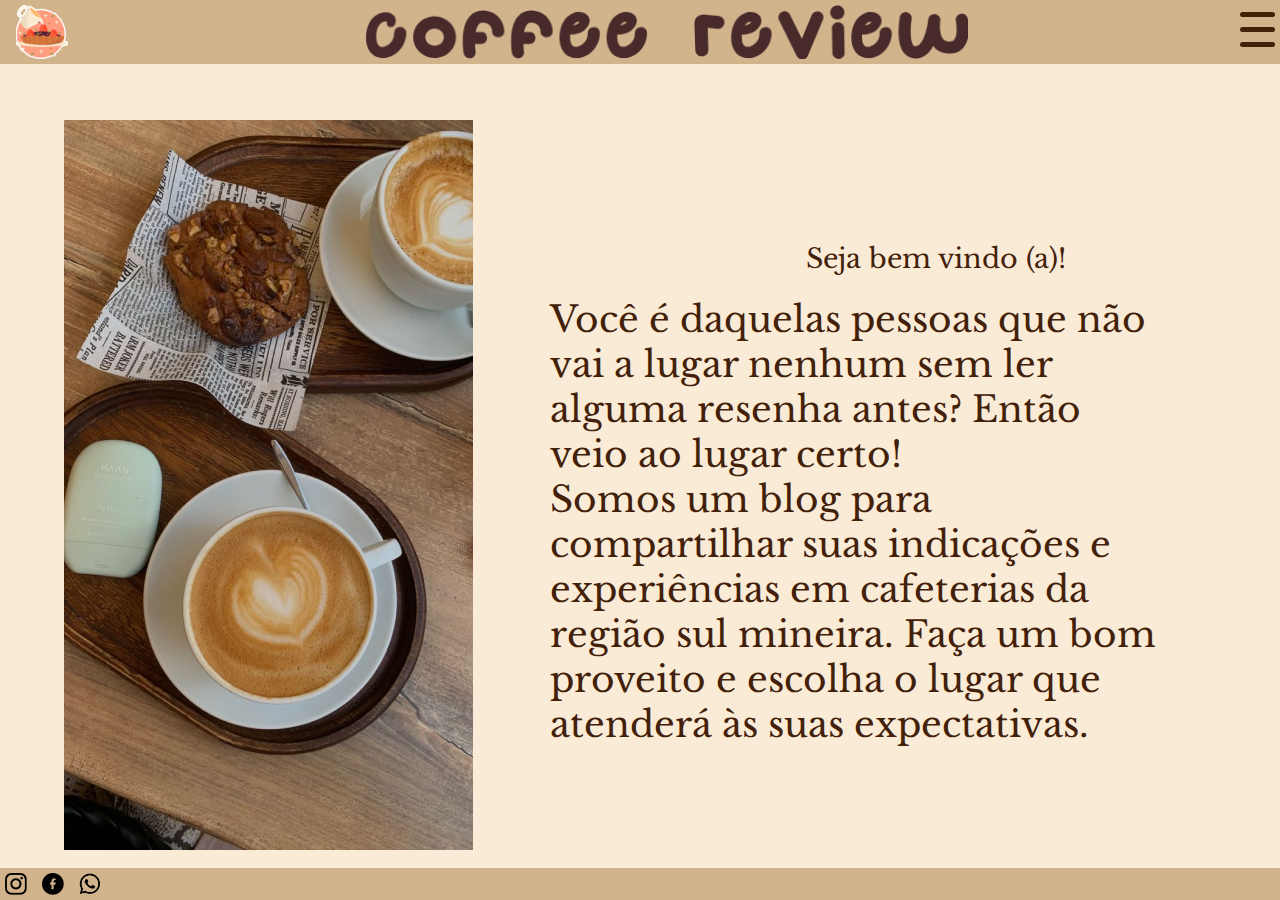
<file: index.html>
<!DOCTYPE html>
<html lang="en">

<head>
    <meta charset="UTF-8">
    <meta http-equiv="X-UA-Compatible" content="IE=edge">
    <meta name="viewport" content="width=device-width, initial-scale=1.0">
    <link href="css/estilo.css" rel="stylesheet" />
    <link href="./css/responsivo.css" rel="stylesheet" />
    <link href="./css/menu.css" rel="stylesheet" />
    <title>coffee review</title>
</head>

<body id="main">
    <header>
        <picture>
            <img src="img/image 1.svg" />
        </picture>
        <img src="img/image 6.png" />
        <nav class="menu">
            <input type="checkbox" class="menu-faketrigger" />
            <div class="menuburguer">
                <span></span>
                <span></span>
                <span></span>
            </div>
            <ul>
                <li><a href="index.html">Página inicial</a></li>
                <li><a href="ler/ler.html">Ler</a></li>
                <li><a href="#">Entrar</a></li>
                <li><a href="#">Cadastrar</a></li>
            </ul>
        </nav>
    </header>

    <main class="main">
        <section class="img">
            <picture><img src="./img/image 8.png" alt="Café ilustrativo" /></picture>
            <article>
                <h2>Seja bem vindo (a)!</h2>
                <br />
                <h1>Você é daquelas pessoas que não vai a lugar nenhum sem ler alguma resenha antes? Então veio ao lugar
                    certo!<br /> Somos um blog para compartilhar suas indicações e experiências em cafeterias da região
                    sul
                    mineira. Faça um bom proveito e escolha o lugar que atenderá às suas expectativas. </h1>
            </article>
        </section>

        <footer>
            <a href="https://www.instagram.com/" target="_blank"><img src="img/image 3.png" alt="instagram"></a>
            <a href="https://www.facebook.com/" target="_blank"><img src="img/image 4.png" alt="facebook"></a>
            <a href="https://www.whatsapp.com/" target="_blank"><img src="img/image 5.png" alt="whatsapp"></a>
        </footer>
    </main>
</body>

</html>
</file>
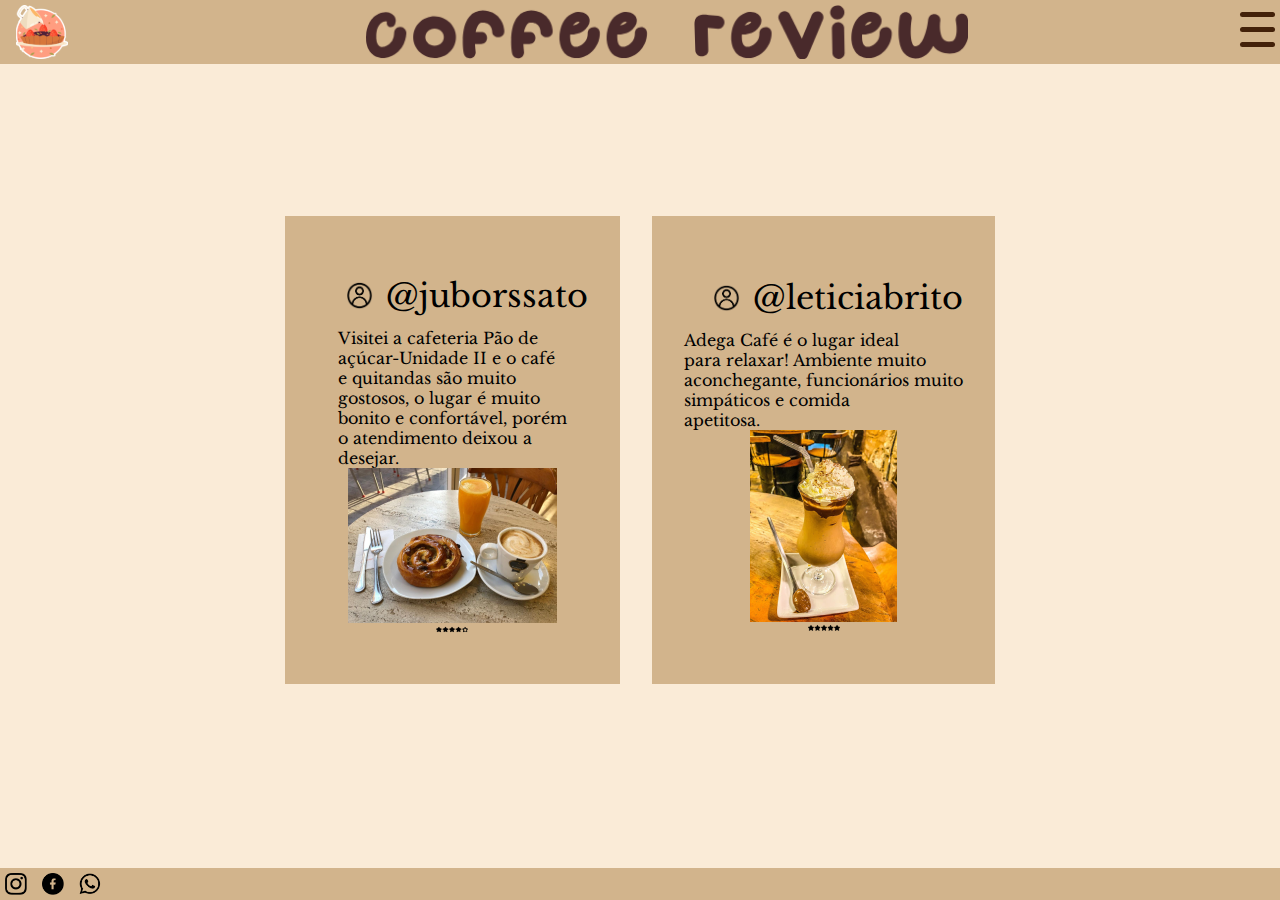
<file: ler/ler.html>
<!DOCTYPE html>
<html lang="en">

<head>
    <meta charset="UTF-8">
    <meta http-equiv="X-UA-Compatible" content="IE=edge">
    <meta name="viewport" content="width=device-width, initial-scale=1.0">
    <link href="../css/estilo.css" rel="stylesheet" />
    <link href="../css/menu.css" rel="stylesheet" />
    <link href="../css/responsivo.css" rel="stylesheet" />
    <title>ler</title>
</head>

<body id="ler">
    <header>
        <picture>
            <img src="../img/image 1.svg" />
        </picture>
        <img src="../img/image 6.png" />
        <nav class="menu">
            <input type="checkbox" class="menu-faketrigger" />
            <div class="menuburguer">
                <span></span>
                <span></span>
                <span></span>
            </div>
            <ul>
                <li><a href="../index.html">Página inicial</a></li>
                <li><a href="ler.html">Ler</a></li>
                <li><a href="#">Entrar</a></li>
                <li><a href="#">Cadastrar</a></li>
            </ul>
        </nav>
    </header>

    <main class="flexbox">
        <section id="sectionler">
            <article id="rv">
                <div class="conta">
                    <header class="usuarioj">
                        <img src="../img/image 10.png" alt="foto do usuário">
                        <h1>@juborssato</h1>
                    </header>
                </div>

                <p>

                    Visitei a cafeteria Pão de </br> açúcar-Unidade II e o café </br> e quitandas são muito </br>
                    gostosos, o lugar é muito </br> bonito e confortável, porém </br> o atendimento deixou a </br>
                    desejar.
                </p>

                <img src="../img/image 14.png" alt="imagem ilustrando uma refeição">
                <img src="../img/image 9.png" class="estrelas" alt="notas">
            </article>

            <article id="rv">
                <div class="conta2">
                    <header class="usuariol">
                        <img src="../img/image 12.png" alt="foto do usuário">
                        <h1>@leticiabrito</h1>
                    </header>
                </div>
                <p>
                    Adega Café é o lugar ideal </br> para relaxar! Ambiente muito </br> aconchegante, funcionários
                    muito </br> simpáticos e comida </br>apetitosa.
                </p>

                <img src="../img/image 18.png" alt="foto ilustrando um café gelado">
                <img src="../img/image 13.png" class="estrelas" alt="notas">
            </article>
        </section>

        <footer>
            <a href="https://www.instagram.com/" target="_blank"><img src="../img/image 3.png" alt="instagram"></a>
            <a href="https://www.facebook.com/" target="_blank"><img src="../img/image 4.png" alt="facebook"></a>
            <a href="https://www.whatsapp.com/" target="_blank"><img src="../img/image 5.png" alt="whatsapp"></a>
        </footer>
    </main>
</body>

</html>
</file>
<file: css/estilo.css>
@import url('https://fonts.googleapis.com/css2?family=Libre+Baskerville:wght@700&display=swap');

* {
    border: 0;
    margin: 0;
    outline: 0;
    box-sizing: border-box;
    font-family: 'Libre Baskerville', 'sans-serif';
    font-weight: 400;

}

header {
    padding: 5px 0;
    height: 4rem;
    background-color: tan;
    display: flex;
    justify-content: space-between;
}

header img {
    height: 100%;
    margin-left: 1rem;
}

header nav {
    list-style: none;
    display: flex;
    align-items: center;
    gap: 0.7rem;
    height: 100%;

}

header nav a {
    margin-right: 15px;
    color: #432109;
    text-decoration: none;
}

footer {
    background-color: tan;
    height: 2rem;
    position: fixed;
    bottom: 0;
    width: 100%;
}

footer img {
    height: 100%;
    padding: 0.3rem;
}

body#main {
    background-color: #FAEBD7;
    background-size: cover;
}

main {
    min-height: calc(100vh - 8rem);
    display: flex;
    justify-content: center;
    align-items: center;
}

main section.img {
    display: flex;
    height: 100%;
    margin-left: 4rem;
    margin-top: 3.5rem;
}

.img picture {
    width: 30%;
    align-items: center;
}

.img article {
    width: 70%;
    padding: 10%;
    justify-content: center;
    color: #432109;
    font-size: large;
}

h2 {
    margin-left: 16rem;
    justify-content: center;
}

body#ler {
    background-color: #FAEBD7;
    background-size: cover;
}

a:hover {
    color: #FFF;
}

main.flexbox article {
    background-color: tan;
    margin: 1rem;
    padding: 2rem;
    height: 100%;
}

header.usuarioj {
    height: 4rem;
    justify-content: left;
    align-items: center;
}

header.usuarioj img {
    height: 100%;
    margin-left: 1rem;
    padding: 0.8rem;
    justify-content: center;
}

header.usuariol {
    height: 4rem;
    justify-content: left;
    align-items: center;
}

header.usuariol img {
    height: 100%;
    margin-left: 1rem;
    padding: 0.8rem;
    justify-content: center;
}

#sectionler {
    display: grid;
    grid-template-columns: auto auto auto;
    align-items: center;
}

#sectionler article {
    display: flex;
    flex-direction: column;
    justify-content: center;
    flex-wrap: wrap;
    align-items: center;
}

.estrelas {
    width: 2rem;
}
</file>
<file: css/responsivo.css>
@media (max-width: 1130px) {
    picture {
        width: 100%;
        height: 100%;
    }

    article {
        width: 40%;
    }

}

@media (max-width: 768px) {
    header {
        height: 4.5rem;
    }


    main>section.list {
        grid-template-columns: auto auto;
    }


    main>section {
        font-size: 0.9rem;
    }


    footer {
        height: 2.5rem;
    }

    article#rv {
        width: 50%;
    }
}

@media (max-width: 500px) {
    main>section.list {
        grid-template-columns: auto;
    }
}
</file>
<file: css/menu.css>
.menu .menuburguer {
    position: absolute;
    z-index: 999;
    width: 35px;
    height: 35px;
    top: 12px;
    right: 5px;
}


.menu {
    margin-right: 30px;
    margin-top: 30px;
}


.menu .menu-faketrigger {
    position: absolute;
    z-index: 1000;
    width: 35px;
    height: 35px;
    top: 5px;
    right: 5px;
    opacity: 0;
    cursor: pointer;
}




.menu .menuburguer span {
    display: block;
    width: 35px;
    height: 5px;
    margin-bottom: 10px;
    background-color: #432109;
    border-radius: 3px;
    transition: all ease 1.5s;
}


.menu .menu-faketrigger:checked~menu.menuburguer span {
    background-color: #432109;
}


.menu .menu-faketrigger:checked~.menuburguer span:nth-child(1) {
    transform-origin: 0% 100%;
    transform: rotate(45deg) scaleX(1.25);
}

.menu .menu-faketrigger:checked~.menuburguer span:nth-child(2) {
    opacity: 0;
}

.menu .menu-faketrigger:checked~.menuburguer span:nth-child(3) {
    transform-origin: 0% 0%;
    transform: rotate(-45deg) scaleX(1.25);
}

.menu ul {
    position: absolute;
    z-index: 998;
    right: 0;
    top: 0;
    width: 300px;
    height: calc(100vh-100px);
    padding-top: 100px;
    background-color: #fff;
    margin-right: -300px;
    transition: all ease 1.5s;
}

.menu .menu-faketrigger:checked~ul {
    margin-right: 0;
}

.menu ul li {
    padding: 10px 30px;
}

.menu ul li:hover {
    background-color: #ededed;
}

.menu ul li a {
    text-decoration: none;
    color: #432109;
    font-size: 22px;
}

.menu ul li a:hoover {
    color: #fff;
}
</file>
